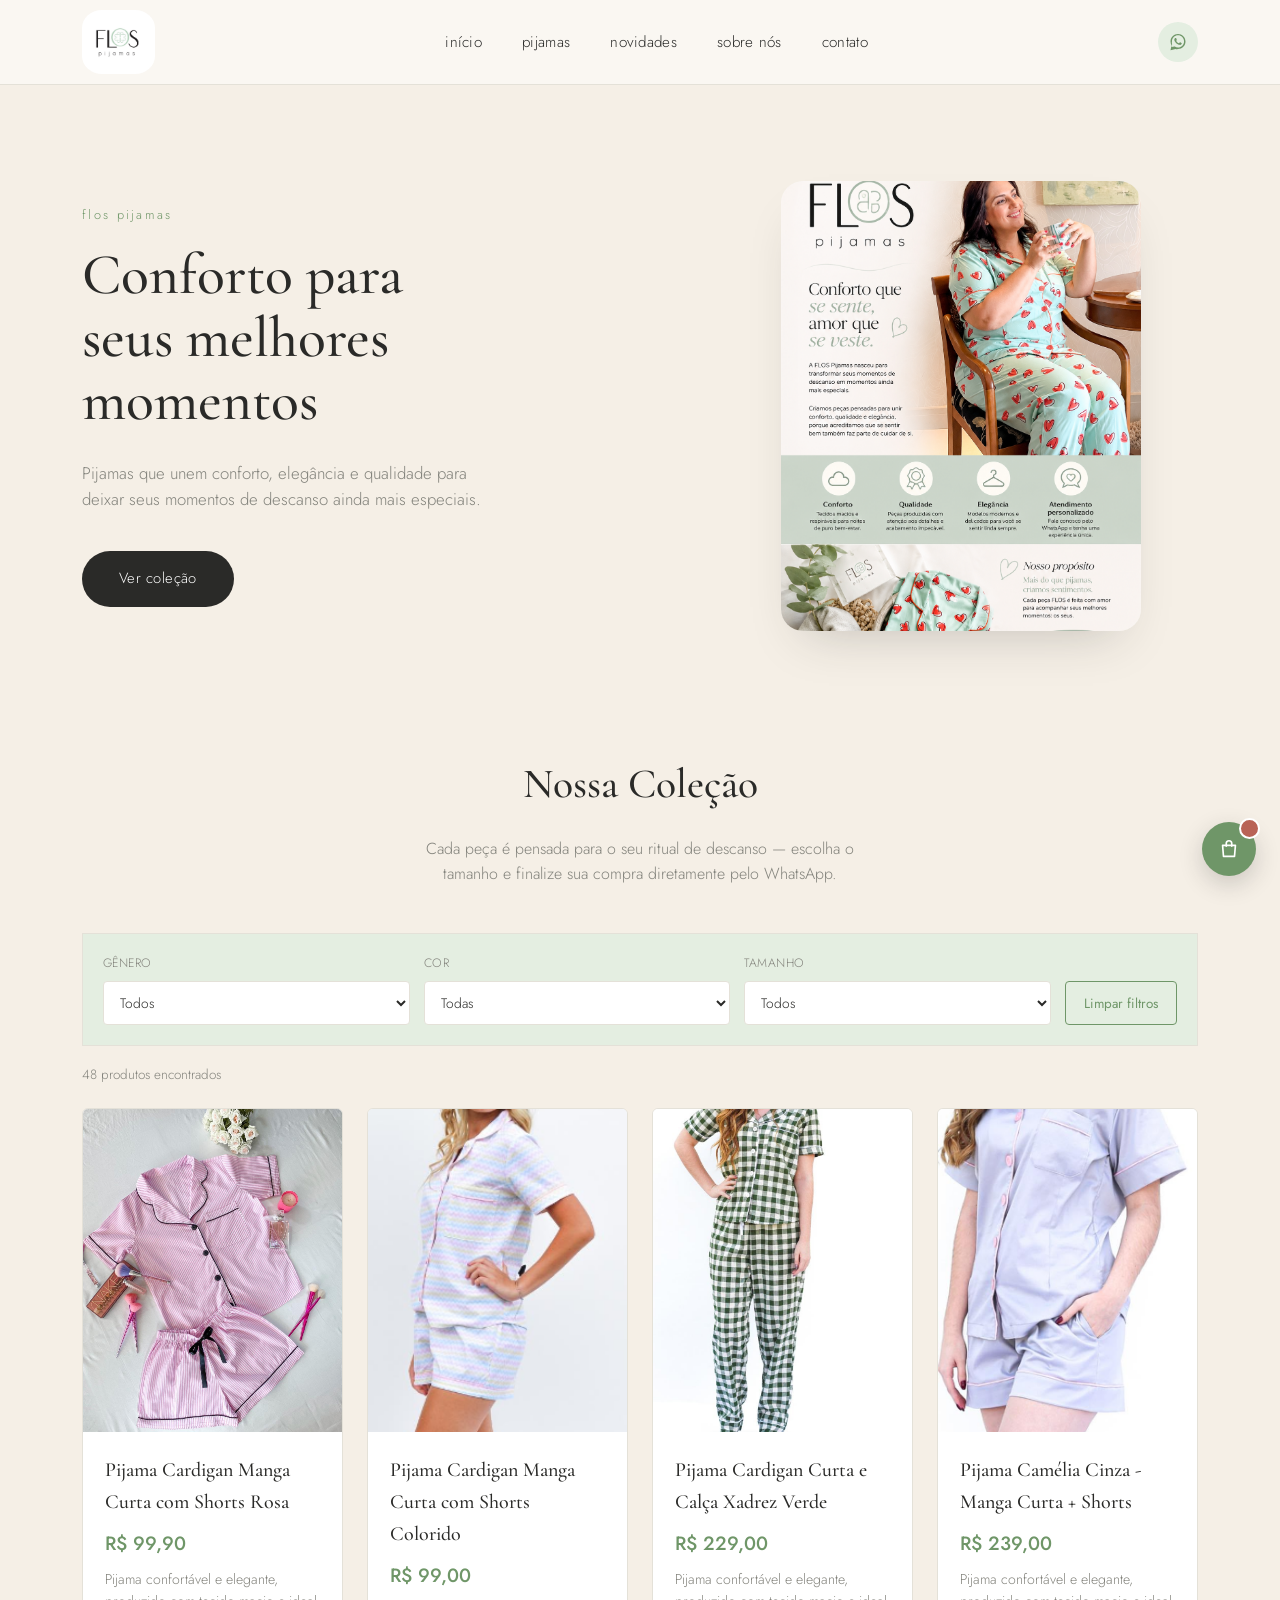
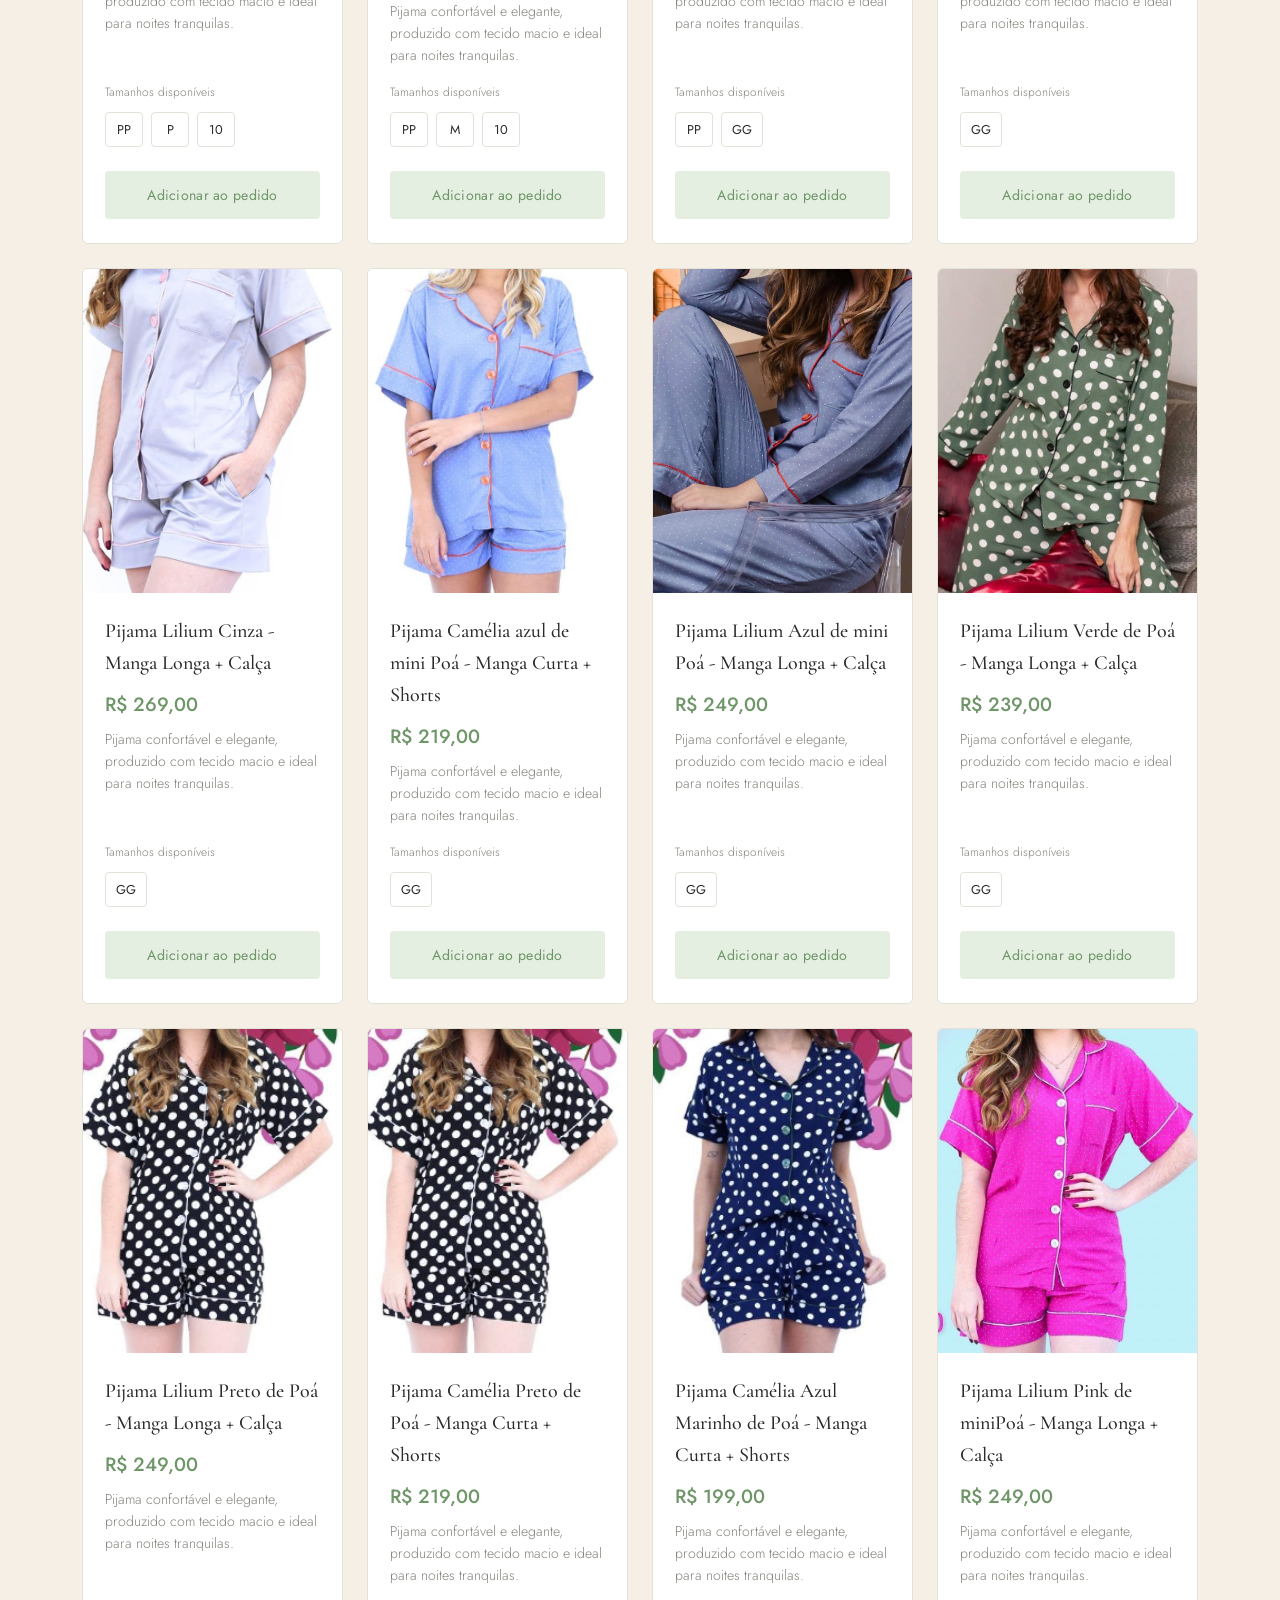
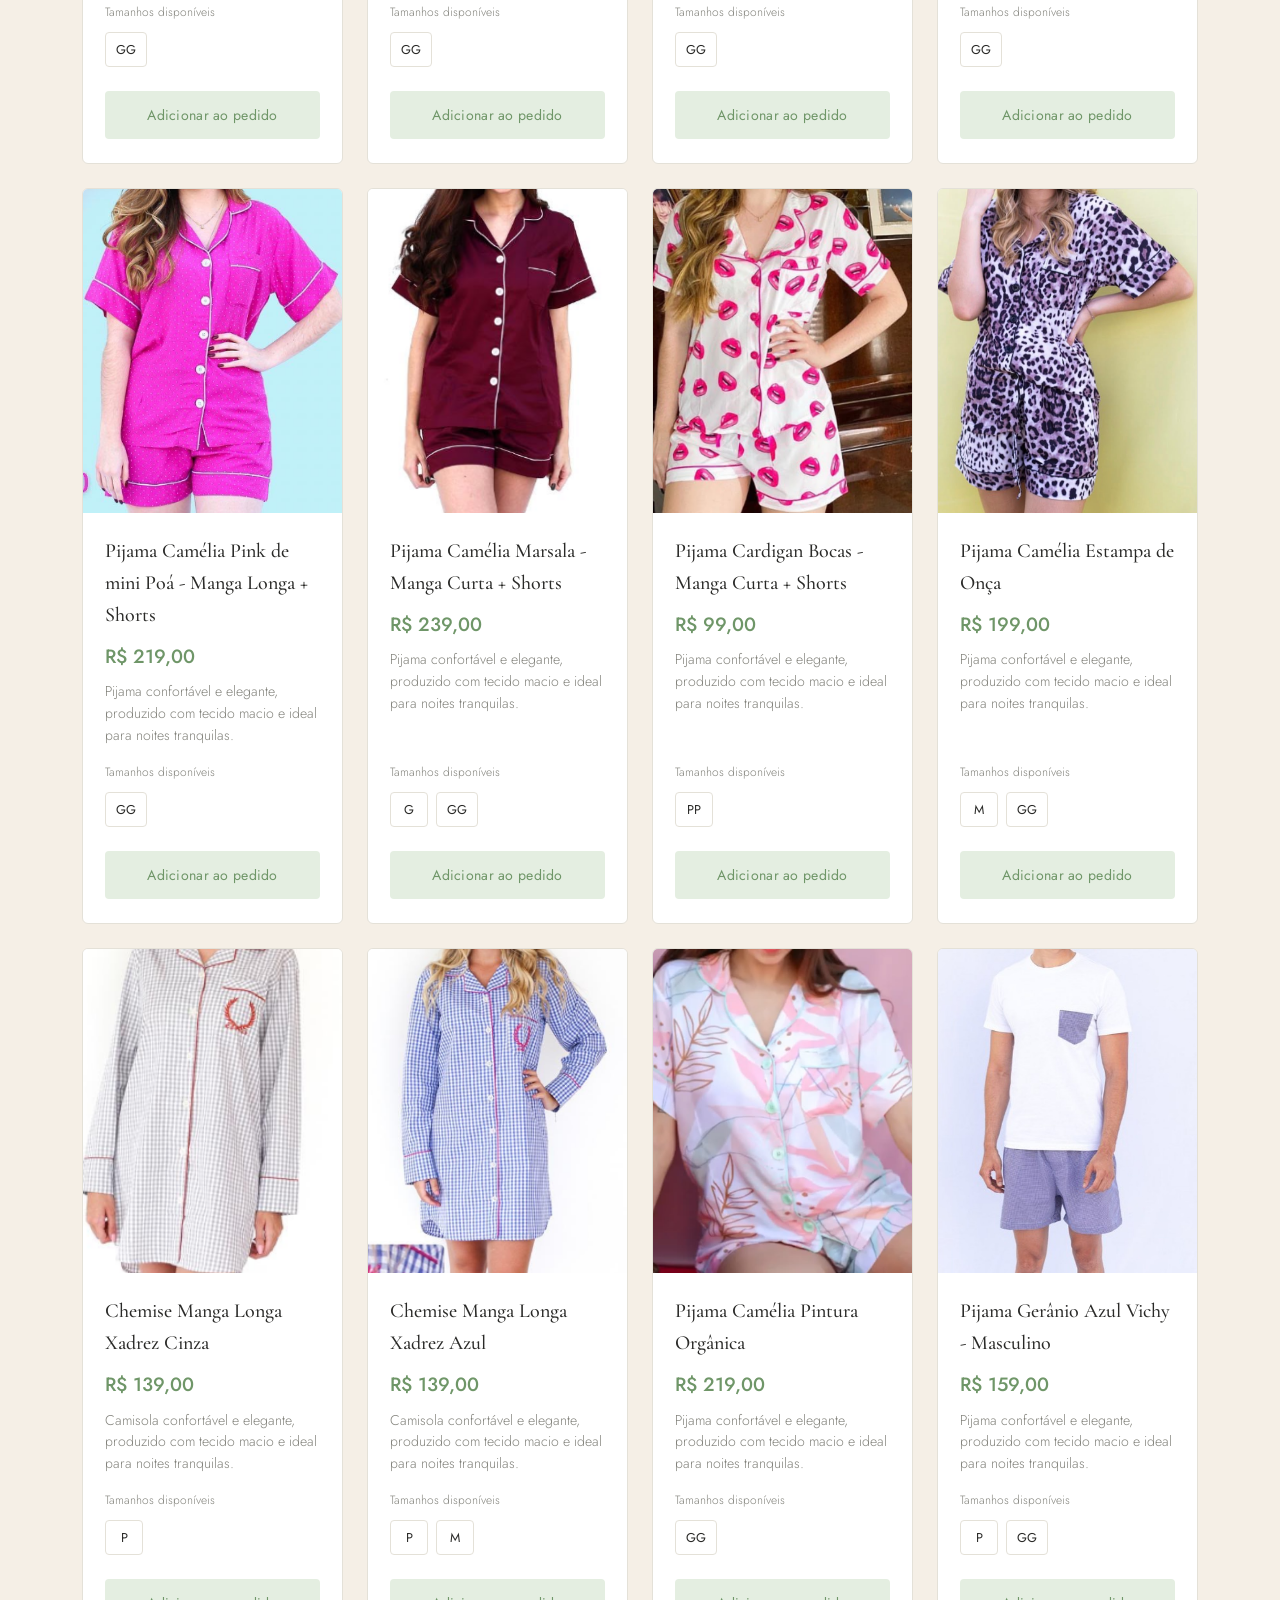
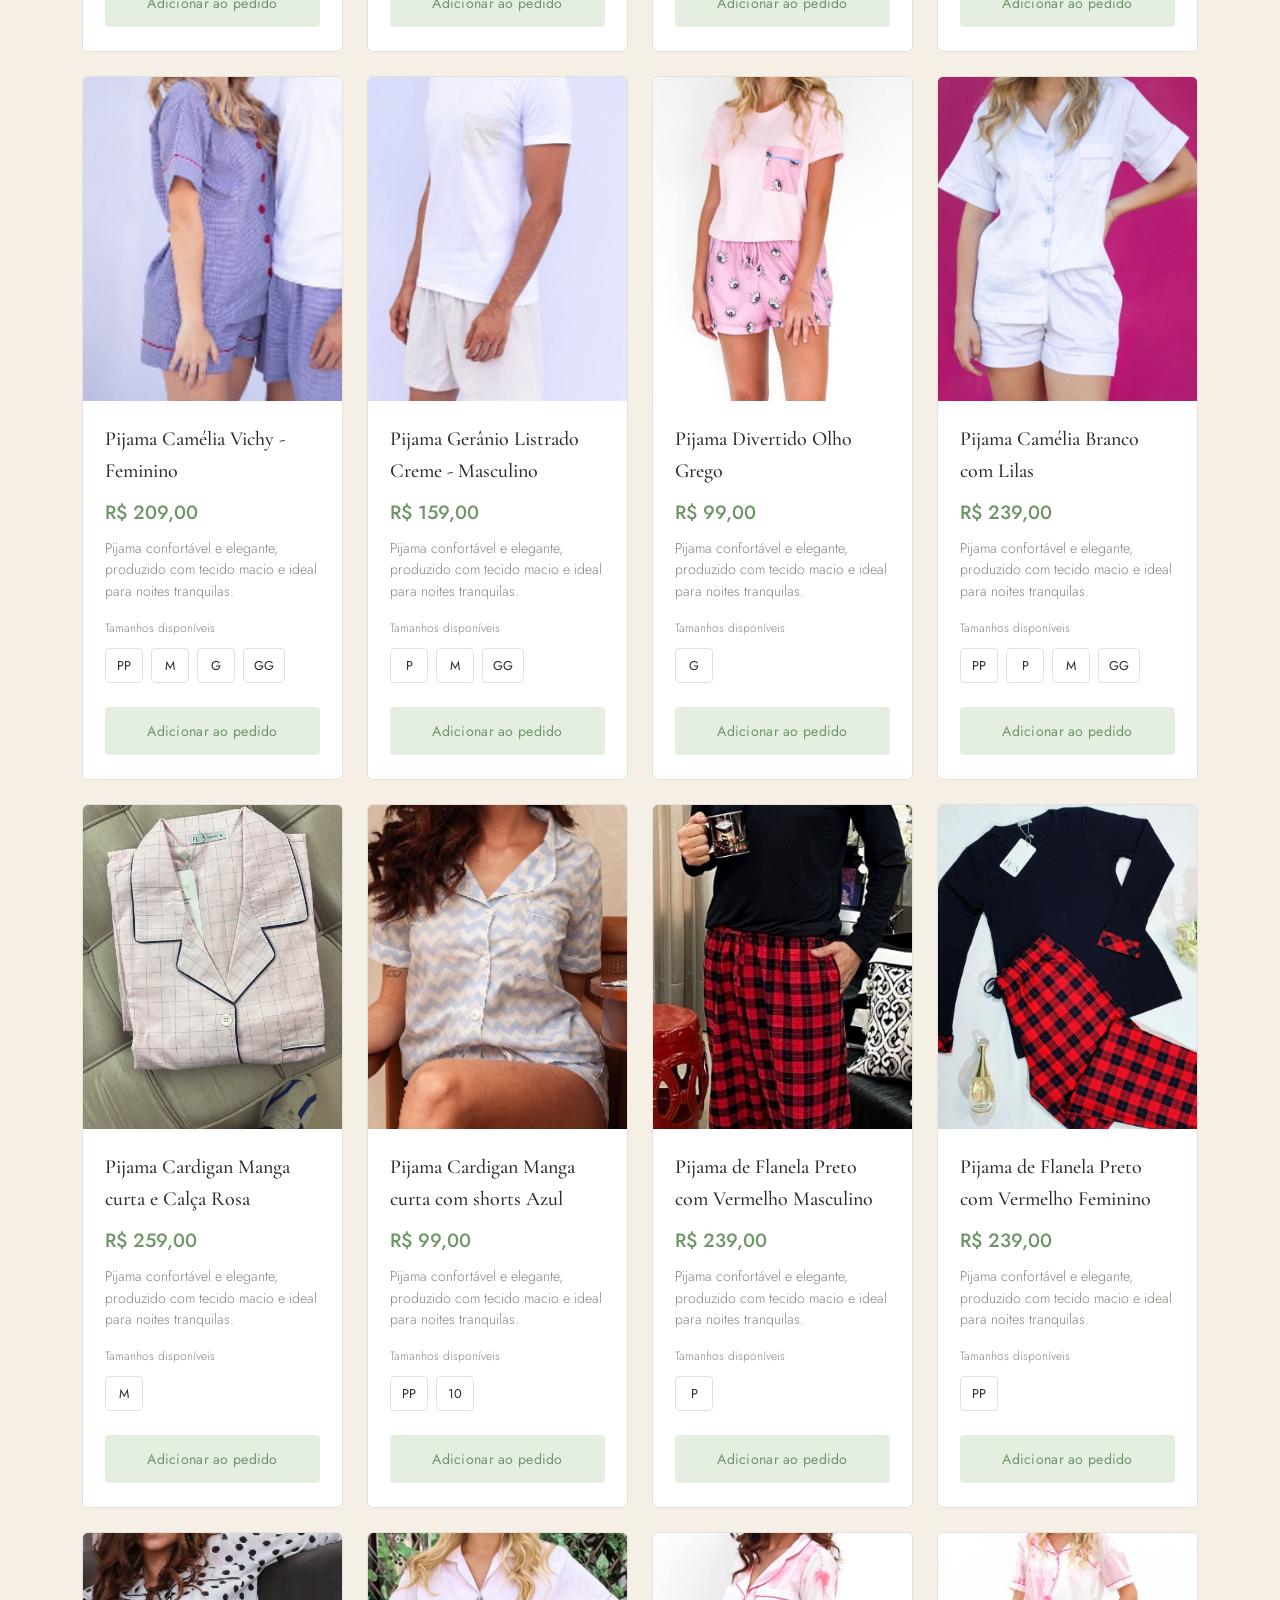
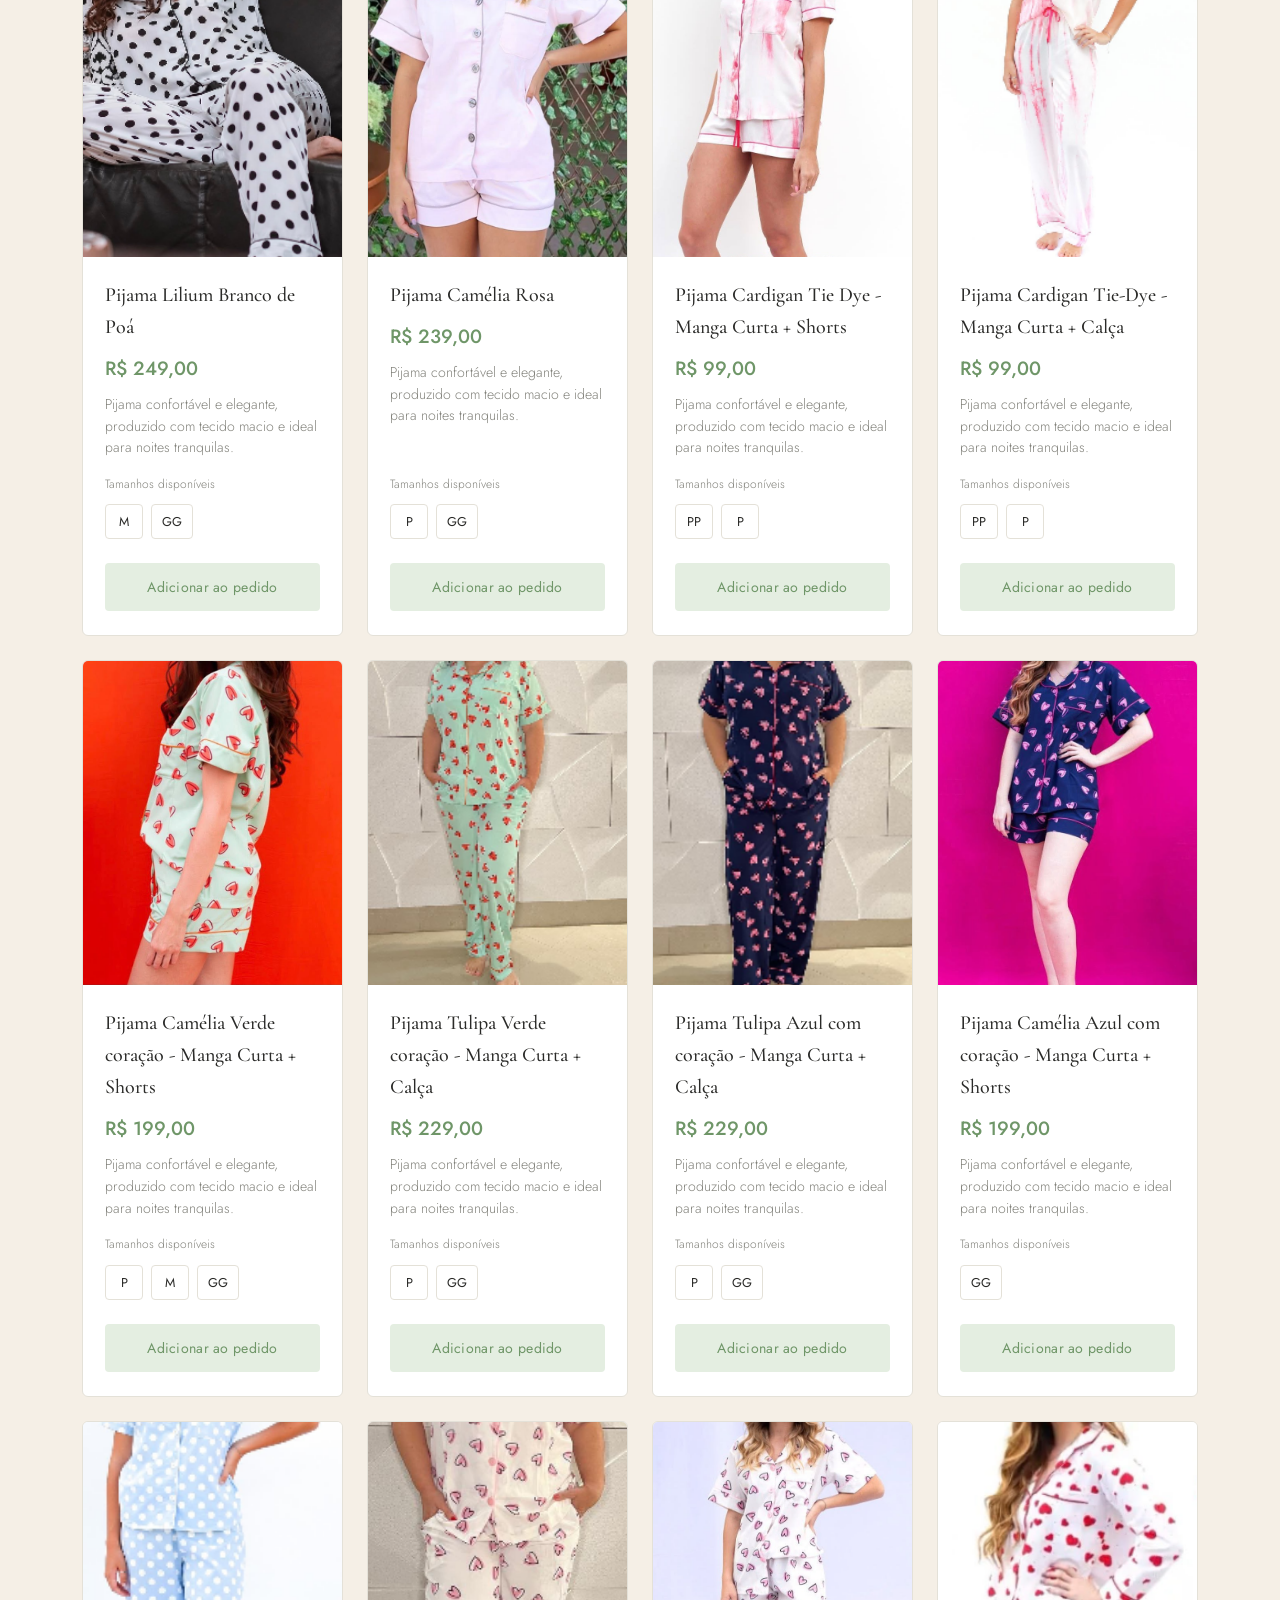
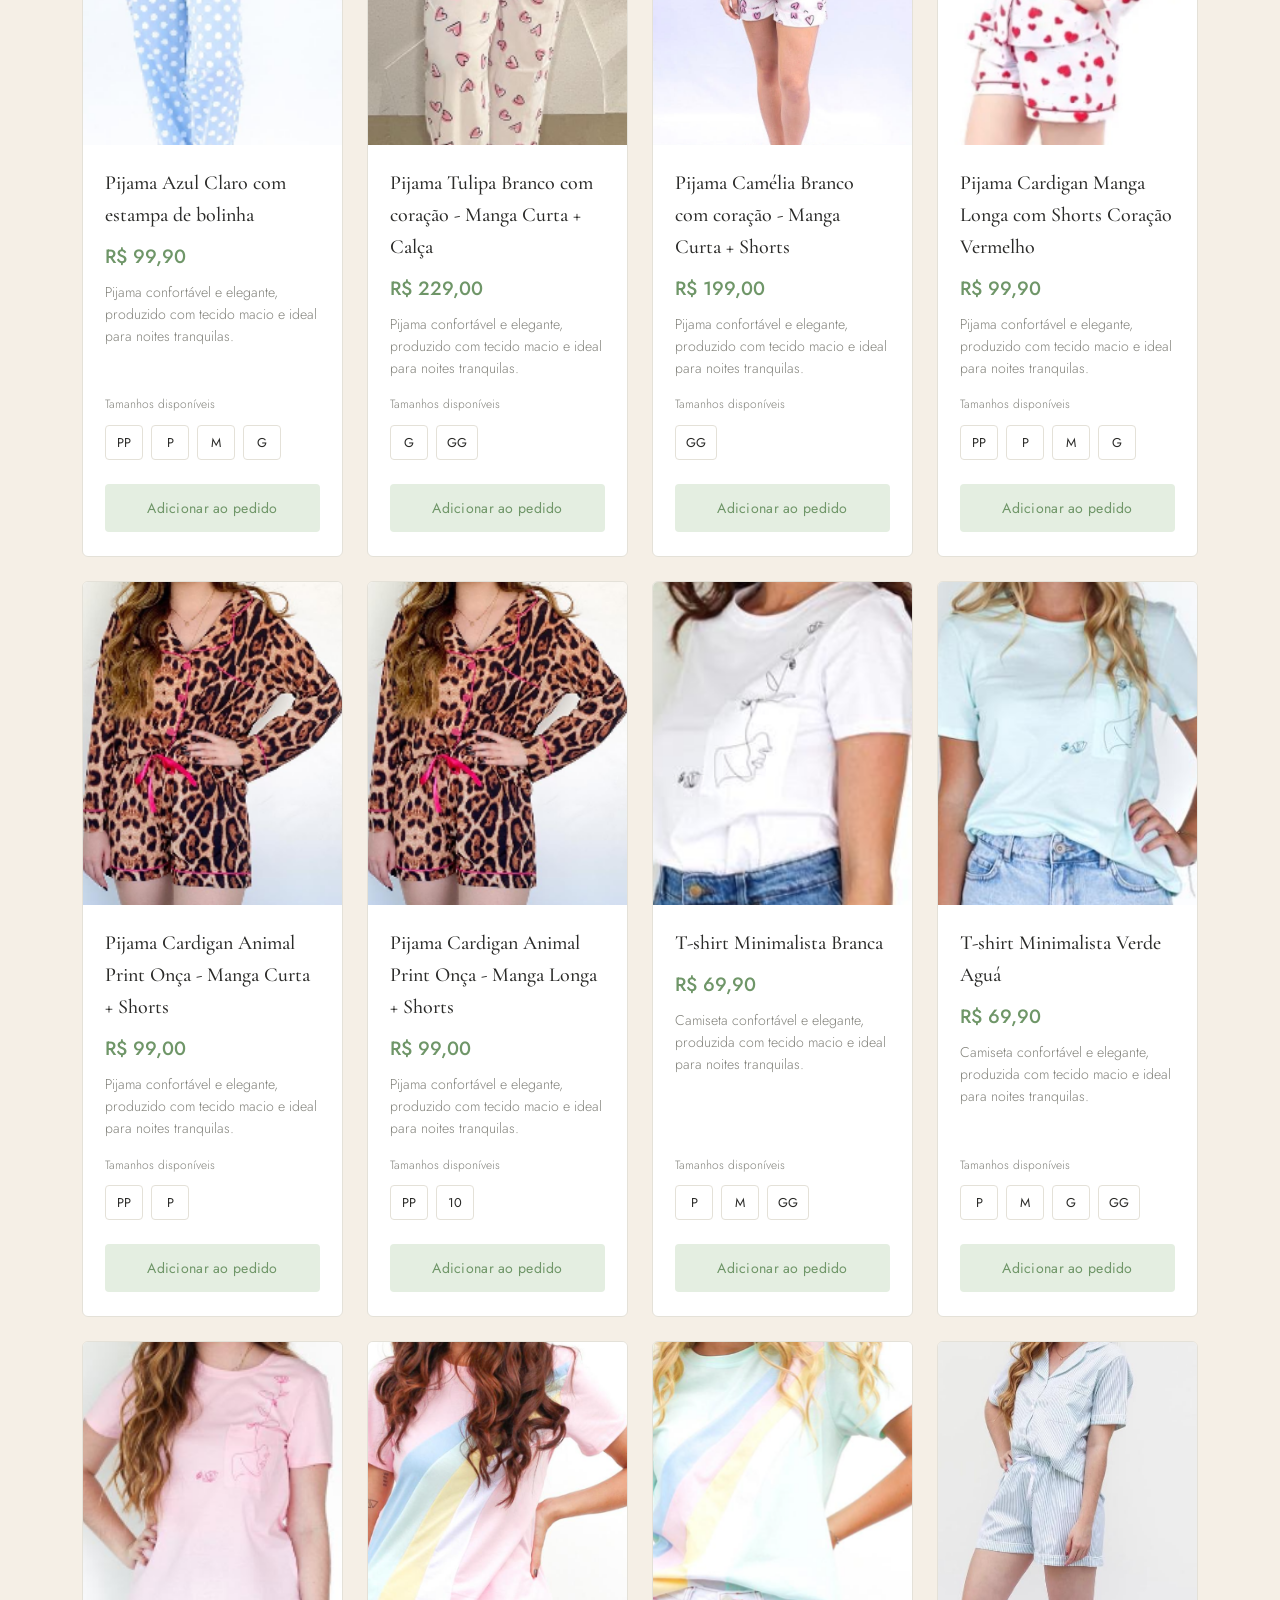
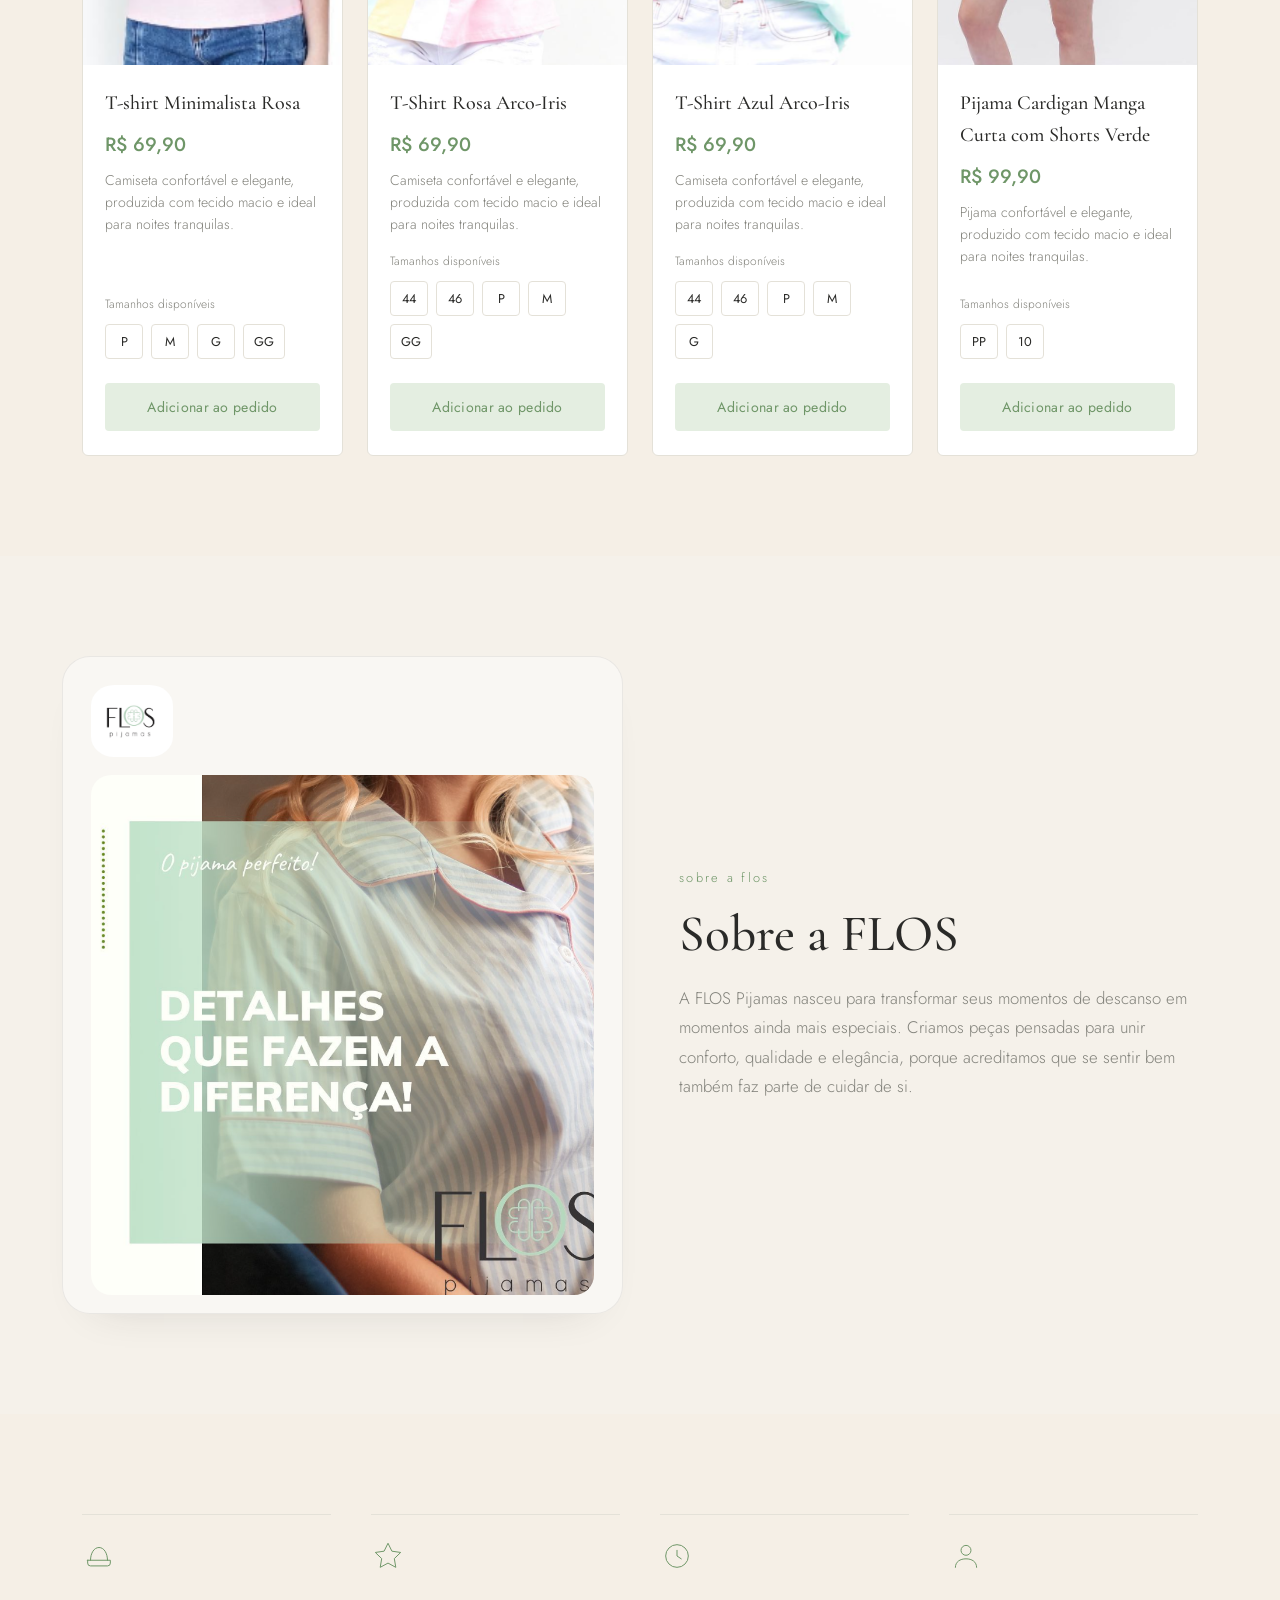
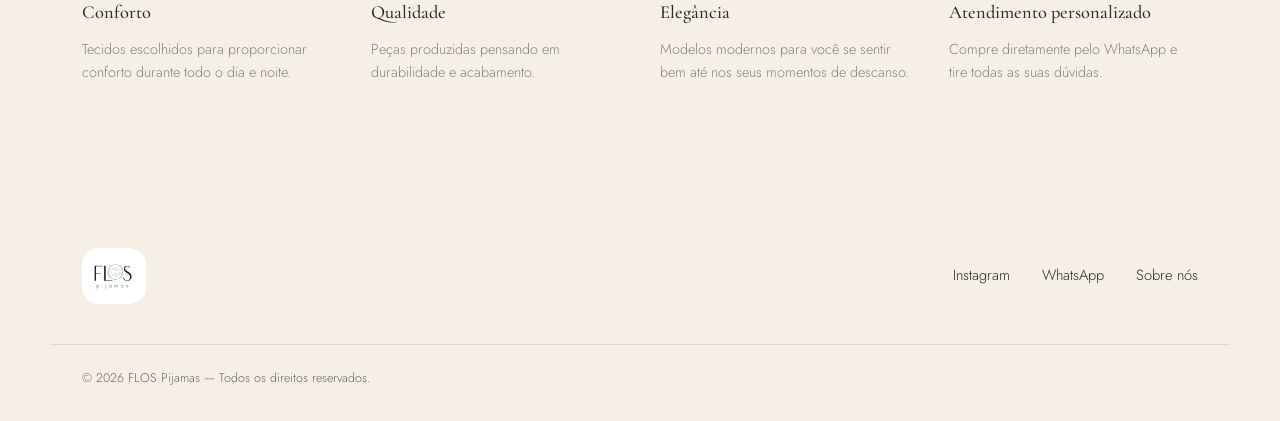
<file: index.html>
<!DOCTYPE html>
<html lang="pt-BR">
<head>
<meta charset="UTF-8">
<meta name="viewport" content="width=device-width, initial-scale=1.0">
<title>FLOS Pijamas — Conforto para seus melhores momentos</title>
<meta name="description" content="Pijamas que unem conforto, elegância e qualidade. Compre direto pelo WhatsApp.">
<link rel="manifest" href="/manifest.webmanifest">
<meta name="theme-color" content="#263a31">

<link rel="preconnect" href="https://fonts.googleapis.com">
<link rel="preconnect" href="https://fonts.gstatic.com" crossorigin>
<link href="https://fonts.googleapis.com/css2?family=Cormorant+Garamond:ital,wght@0,300;0,400;0,500;1,400&family=Jost:wght@300;400;500&display=swap" rel="stylesheet">

<link rel="stylesheet" href="style.css">
</head>
<body>

<!-- ===================== HEADER ===================== -->
<header class="site-header" id="topo">
  <div class="header-inner">
    <a href="#topo" class="brand">
      <img src="img/logo.png" alt="FLOS Pijamas" class="brand-logo">
    </a>

    <nav class="main-nav" id="mainNav">
      <a href="#topo" class="nav-link">início</a>
      <a href="#colecao" class="nav-link">pijamas</a>
      <a href="#novidades" class="nav-link">novidades</a>
      <a href="#sobre" class="nav-link">sobre nós</a>
      <a href="#contato" class="nav-link">contato</a>
    </nav>

    <div class="header-actions">
      <a href="https://wa.me/5543991257579" target="_blank" rel="noopener" class="whatsapp-icon" aria-label="Fale conosco no WhatsApp">
        <svg viewBox="0 0 32 32" width="20" height="20" fill="currentColor" aria-hidden="true">
          <path d="M16.02 3C9.4 3 4.02 8.38 4.02 15c0 2.22.6 4.3 1.65 6.09L4 29l8.1-1.63A11.93 11.93 0 0 0 16.02 27C22.64 27 28 21.62 28 15S22.64 3 16.02 3zm0 21.7c-1.9 0-3.68-.52-5.2-1.44l-.37-.22-4.8.97.97-4.67-.25-.38A9.63 9.63 0 0 1 6.37 15c0-5.32 4.33-9.65 9.65-9.65S25.67 9.68 25.67 15 21.34 24.7 16.02 24.7zm5.3-7.23c-.29-.15-1.72-.85-1.99-.95-.27-.1-.46-.15-.66.15-.2.29-.75.95-.92 1.15-.17.2-.34.22-.63.07-.29-.15-1.22-.45-2.33-1.44-.86-.77-1.44-1.72-1.61-2.01-.17-.29-.02-.45.13-.6.13-.13.29-.34.44-.51.15-.17.2-.29.29-.49.1-.2.05-.37-.02-.51-.07-.15-.66-1.6-.91-2.19-.24-.58-.48-.5-.66-.51h-.56c-.2 0-.51.07-.78.37-.27.29-1.02 1-1.02 2.44s1.05 2.83 1.2 3.03c.15.2 2.06 3.15 5 4.41.7.3 1.24.48 1.67.62.7.22 1.34.19 1.84.11.56-.08 1.72-.7 1.96-1.38.24-.68.24-1.26.17-1.38-.07-.12-.26-.2-.55-.34z"/>
        </svg>
      </a>
      <button class="menu-toggle" id="menuToggle" aria-label="Abrir menu" aria-expanded="false">
        <span></span><span></span><span></span>
      </button>
    </div>
  </div>
</header>

<!-- ===================== HERO ===================== -->
<section class="hero" id="hero">
  <div class="hero-inner">
    <div class="hero-text">
      <p class="hero-kicker">flos pijamas</p>
      <h1 class="hero-title">Conforto para<br>seus melhores<br>momentos</h1>
      <p class="hero-subtitle">Pijamas que unem conforto, elegância e qualidade para deixar seus momentos de descanso ainda mais especiais.</p>
      <a href="#colecao" class="btn btn-primary">Ver coleção</a>
    </div>
    <div class="hero-visual" aria-hidden="true">
      <div class="hero-ring"></div>
      <div class="hero-image-frame">
        <img
          src="img/apresentação.png"
          alt="Modelo usando pijama FLOS"
          class="hero-illustration"
        >
      </div>
    </div>
  </div>
</section>

<!-- ===================== COLEÇÃO / PRODUTOS ===================== -->
<section class="colecao" id="colecao">
  <div class="section-inner">
    <h2 class="section-title">Nossa Coleção</h2>
    <p class="section-lead">Cada peça é pensada para o seu ritual de descanso — escolha o tamanho e finalize sua compra diretamente pelo WhatsApp.</p>

    <div class="filtros-produtos" aria-label="Filtros da coleção">
      <label class="filtro-produto">
        <span>Gênero</span>
        <select id="filtroGenero">
          <option value="">Todos</option>
        </select>
      </label>
      <label class="filtro-produto">
        <span>Cor</span>
        <select id="filtroCor">
          <option value="">Todas</option>
        </select>
      </label>
      <label class="filtro-produto">
        <span>Tamanho</span>
        <select id="filtroTamanho">
          <option value="">Todos</option>
        </select>
      </label>
      <button type="button" class="btn-limpar-filtros" id="limparFiltros">Limpar filtros</button>
    </div>
    <p class="resultado-filtros" id="resultadoFiltros" aria-live="polite"></p>

    <div class="produtos-grid" id="produtosGrid">
      <!-- Cards gerados via JavaScript a partir de js/script.js (array "produtos") -->
    </div>
  </div>
</section>

<aside class="pedido-flutuante" id="pedidoFlutuante" hidden aria-label="Pedido atual">
  <button type="button" class="pedido-toggle" id="pedidoToggle" aria-expanded="false" aria-controls="pedidoPainel" aria-label="Abrir sacola de compras" title="Abrir sacola de compras">
    <svg viewBox="0 0 24 24" width="22" height="22" fill="none" stroke="currentColor" stroke-width="1.8" aria-hidden="true">
      <path d="M5 8h14l-1 12H6L5 8Z" stroke-linejoin="round"/>
      <path d="M9 9V6a3 3 0 0 1 6 0v3" stroke-linecap="round"/>
    </svg>
    <span class="pedido-contador" id="pedidoContador"></span>
  </button>
  <div class="pedido-painel" id="pedidoPainel" hidden>
    <div class="pedido-cabecalho">
      <strong id="pedidoTitulo">Seu pedido</strong>
    </div>
    <div class="pedido-itens" id="pedidoItens"></div>
    <button type="button" class="pedido-whatsapp" id="enviarPedidoWhatsapp">Enviar pedido pelo WhatsApp</button>
  </div>
</aside>

<!-- ===================== SOBRE ===================== -->
<section class="sobre" id="sobre">
  <div class="sobre-inner">
    <div class="sobre-card">
      <div class="sobre-card-brand">
        <img src="img/logo.png" alt="FLOS Pijamas" class="brand-logo sobre-brand-logo">
      </div>
      <div class="sobre-visual">
        <img src="img/footer.png" alt="Modelo da FLOS usando pijama" class="sobre-image">
      </div>
    </div>

    <div class="sobre-text">
      <p class="hero-kicker">sobre a flos</p>
      <h2 class="section-title sobre-title">Sobre a FLOS</h2>
      <p class="sobre-paragraph">A FLOS Pijamas nasceu para transformar seus momentos de descanso em momentos ainda mais especiais. Criamos peças pensadas para unir conforto, qualidade e elegância, porque acreditamos que se sentir bem também faz parte de cuidar de si.</p>
    </div>
  </div>
</section>

<!-- ===================== DIFERENCIAIS ===================== -->
<section class="diferenciais" id="diferenciais">
  <div class="section-inner">
    <div class="diferenciais-grid">

      <div class="diferencial-item">
        <svg class="diferencial-icon" viewBox="0 0 48 48" fill="none" stroke="currentColor" stroke-width="1.4">
          <path d="M12 30c0-10 5-18 12-18s12 8 12 18" stroke-linecap="round"/>
          <path d="M8 30h32v4a4 4 0 0 1-4 4H12a4 4 0 0 1-4-4v-4Z" stroke-linecap="round" stroke-linejoin="round"/>
        </svg>
        <h3 class="diferencial-title">Conforto</h3>
        <p class="diferencial-text">Tecidos escolhidos para proporcionar conforto durante todo o dia e noite.</p>
      </div>

      <div class="diferencial-item">
        <svg class="diferencial-icon" viewBox="0 0 48 48" fill="none" stroke="currentColor" stroke-width="1.4">
          <path d="M24 6l5.5 11.2 12.4 1.8-9 8.7 2.1 12.3L24 34l-11 6 2.1-12.3-9-8.7 12.4-1.8L24 6Z" stroke-linejoin="round"/>
        </svg>
        <h3 class="diferencial-title">Qualidade</h3>
        <p class="diferencial-text">Peças produzidas pensando em durabilidade e acabamento.</p>
      </div>

      <div class="diferencial-item">
        <svg class="diferencial-icon" viewBox="0 0 48 48" fill="none" stroke="currentColor" stroke-width="1.4">
          <circle cx="24" cy="24" r="16"/>
          <path d="M24 16v8l6 4" stroke-linecap="round" stroke-linejoin="round"/>
        </svg>
        <h3 class="diferencial-title">Elegância</h3>
        <p class="diferencial-text">Modelos modernos para você se sentir bem até nos seus momentos de descanso.</p>
      </div>

      <div class="diferencial-item">
        <svg class="diferencial-icon" viewBox="0 0 48 48" fill="none" stroke="currentColor" stroke-width="1.4">
          <path d="M9 40c0-8 6.7-12 15-12s15 4 15 12" stroke-linecap="round"/>
          <circle cx="24" cy="16" r="7"/>
        </svg>
        <h3 class="diferencial-title">Atendimento personalizado</h3>
        <p class="diferencial-text">Compre diretamente pelo WhatsApp e tire todas as suas dúvidas.</p>
      </div>

    </div>
  </div>
</section>

<!-- ===================== RODAPÉ ===================== -->
<footer class="site-footer" id="contato">
  <div class="footer-inner">
    <div class="footer-brand">
      <img src="img/logo.png" alt="FLOS Pijamas" class="footer-logo">
    </div>

    <div class="footer-links">
      <a href="https://www.instagram.com/flospijamas/" target="_blank" rel="noopener">Instagram</a>
      <a href="https://wa.me/5543991257579" target="_blank" rel="noopener">WhatsApp</a>
      <a href="#sobre">Sobre nós</a>
    </div>
  </div>
  <p class="footer-copy">© 2026 FLOS Pijamas — Todos os direitos reservados.</p>
</footer>

<!-- Toast de aviso (seleção de tamanho) -->
<div class="toast" id="toast" role="status" aria-live="polite"></div>

<!-- Visualização ampliada da foto -->
<div class="lightbox" id="lightbox" role="dialog" aria-modal="true" aria-label="Imagem ampliada" hidden>
  <button type="button" class="lightbox-fechar" id="lightboxFechar" aria-label="Fechar imagem ampliada">&times;</button>
  <img class="lightbox-imagem" id="lightboxImagem" alt="">
</div>

<script src="admin/supabase-config.js"></script>
<script src="script.js?v=18"></script>
<script>
  if ('serviceWorker' in navigator) {
    navigator.serviceWorker.register('/service-worker.js');
  }
</script>
</body>
</html>
</file>
<file: style.css>
/* =====================================================
   FLOS PIJAMAS — style.css
   Tokens de design
   ===================================================== */
:root{
  --cream:      #c4bdaf;
  --white:      #FFFFFF;
  --sage:       #B9CFB4;
  --sage-soft:  #E4EEE1;
  --sage-deep:  #6F9668;
  --ink:        #2A2A28;
  --stone:      #83837C;
  --line:       #E4E1D8;

  --font-display: 'Cormorant Garamond', serif;
  --font-body:    'Jost', sans-serif;

  --radius: 6px;
  --container: 1180px;
  --gap: 24px;
}

*, *::before, *::after{ box-sizing: border-box; }

html{ scroll-behavior: smooth; }

body{
  margin: 0;
  background: #F5EFE6;
  color: var(--ink);
  font-family: var(--font-body);
  font-weight: 300;
  line-height: 1.6;
  -webkit-font-smoothing: antialiased;
}

img{ max-width: 100%; display: block; }

a{ color: inherit; text-decoration: none; }

h1, h2, h3{
  font-family: var(--font-display);
  font-weight: 500;
  margin: 0;
  color: var(--ink);
}

p{ margin: 0; }

.section-inner, .header-inner, .hero-inner, .sobre-inner, .footer-inner{
  max-width: var(--container);
  margin: 0 auto;
  padding: 0 32px;
}

@media (prefers-reduced-motion: reduce){
  *{ animation-duration: 0.01ms !important; transition-duration: 0.01ms !important; }
}

/* Foco visível para acessibilidade */
a:focus-visible, button:focus-visible{
  outline: 2px solid var(--sage-deep);
  outline-offset: 3px;
}

/* =====================================================
   HEADER
   ===================================================== */
.site-header{
  position: sticky;
  top: 0;
  z-index: 100;
  background: rgba(250, 248, 244, 0.92);
  backdrop-filter: blur(8px);
  border-bottom: 1px solid var(--line);
}

.header-inner{
  display: flex;
  align-items: center;
  justify-content: space-between;
  height: 84px;
}

.brand-logo{
  height: 64px;
  width: auto;
  border-radius: 28%;
}

.main-nav{
  display: flex;
  gap: 40px;
}

.nav-link{
  font-size: 0.95rem;
  letter-spacing: 0.02em;
  color: var(--ink);
  position: relative;
  padding: 4px 0;
}

.nav-link::after{
  content: "";
  position: absolute;
  left: 0; right: 0; bottom: -2px;
  height: 1px;
  background: var(--sage-deep);
  transform: scaleX(0);
  transform-origin: left;
  transition: transform 0.25s ease;
}

.nav-link:hover::after{ transform: scaleX(1); }

.header-actions{
  display: flex;
  align-items: center;
  gap: 20px;
}

.whatsapp-icon{
  display: flex;
  align-items: center;
  justify-content: center;
  width: 40px;
  height: 40px;
  border-radius: 50%;
  background: var(--sage-soft);
  color: var(--sage-deep);
  transition: background 0.2s ease;
}

.whatsapp-icon:hover{ background: var(--sage); }

.menu-toggle{
  display: none;
  flex-direction: column;
  justify-content: center;
  gap: 5px;
  width: 32px;
  height: 32px;
  background: none;
  border: none;
  cursor: pointer;
  padding: 0;
}

.menu-toggle span{
  display: block;
  height: 1.5px;
  width: 100%;
  background: var(--ink);
  transition: transform 0.25s ease, opacity 0.25s ease;
}

.menu-toggle.open span:nth-child(1){ transform: translateY(6.5px) rotate(45deg); }
.menu-toggle.open span:nth-child(2){ opacity: 0; }
.menu-toggle.open span:nth-child(3){ transform: translateY(-6.5px) rotate(-45deg); }

/* =====================================================
   HERO
   ===================================================== */
.hero{
  padding: 96px 0 56px;
  overflow: hidden;
}

.hero-inner{
  display: grid;
  grid-template-columns: 1.1fr 0.9fr;
  align-items: center;
  gap: 64px;
}

.hero-kicker{
  font-family: var(--font-body);
  font-size: 0.8rem;
  letter-spacing: 0.18em;
  color: var(--sage-deep);
  margin-bottom: 18px;
}

.hero-title{
  font-size: clamp(2.6rem, 5vw, 3.6rem);
  line-height: 1.1;
  font-weight: 500;
  color: var(--ink);
  opacity: 0;
  transform: translateY(14px);
  animation: heroReveal 0.8s ease 0.1s forwards;
}

.hero-subtitle{
  margin-top: 26px;
  max-width: 42ch;
  color: var(--stone);
  font-size: 1.05rem;
  opacity: 0;
  transform: translateY(14px);
  animation: heroReveal 0.8s ease 0.3s forwards;
}

.hero .btn{
  margin-top: 38px;
  opacity: 0;
  transform: translateY(14px);
  animation: heroReveal 0.8s ease 0.5s forwards;
}

@keyframes heroReveal{
  to{ opacity: 1; transform: translateY(0); }
}

.hero-visual{
  position: relative;
  display: flex;
  align-items: center;
  justify-content: center;
}

.hero-ring{
  position: absolute;
  width: 340px;
  height: 340px;
  border-radius: 50%;
  border: 1px solid var(--sage);
  animation: floatRing 8s ease-in-out infinite;
}

@keyframes floatRing{
  0%, 100%{ transform: translateY(0) scale(1); }
  50%{ transform: translateY(-12px) scale(1.02); }
}

.hero-image-frame{
  position: relative;
  width: 360px;
  max-width: 100%;
  aspect-ratio: 4 / 5;
  border-radius: 22px;
  overflow: hidden;
  box-shadow: 0 24px 48px -24px rgba(42, 42, 40, 0.25);
  background: #F1EFE8;
}

.hero-illustration{
  width: 100%;
  height: 100%;
  object-fit: cover;
  display: block;
}

/* Botões */
.btn{
  display: inline-block;
  padding: 15px 36px;
  font-family: var(--font-body);
  font-size: 0.92rem;
  letter-spacing: 0.03em;
  border-radius: 999px;
  border: 1px solid transparent;
  cursor: pointer;
  transition: background 0.2s ease, color 0.2s ease, border-color 0.2s ease, transform 0.15s ease;
}

.btn-primary{
  background: var(--ink);
  color: var(--white);
}

.btn-primary:hover{
  background: var(--sage-deep);
  transform: translateY(-1px);
}

/* =====================================================
   SEÇÃO DE PRODUTOS
   ===================================================== */
.colecao{ padding: 64px 0 100px; }

.section-title{
  font-size: clamp(2rem, 3.4vw, 2.6rem);
  text-align: center;
}

.section-lead{
  max-width: 52ch;
  margin: 18px auto 0;
  text-align: center;
  color: var(--stone);
}

.filtros-produtos{
  display: grid;
  grid-template-columns: repeat(3, minmax(0, 1fr)) auto;
  gap: 14px;
  align-items: end;
  margin-top: 46px;
  padding: 20px;
  background: var(--sage-soft);
  border: 1px solid var(--line);
}

.filtro-produto{
  display: flex;
  flex-direction: column;
  gap: 8px;
  color: var(--stone);
  font-size: 0.76rem;
  letter-spacing: 0.04em;
  text-transform: uppercase;
}

.filtro-produto select{
  min-height: 44px;
  padding: 0 34px 0 12px;
  color: var(--ink);
  background: var(--white);
  border: 1px solid var(--line);
  border-radius: 4px;
  font: inherit;
  font-size: 0.86rem;
  letter-spacing: 0;
  text-transform: none;
  cursor: pointer;
}

.btn-limpar-filtros{
  min-height: 44px;
  padding: 0 18px;
  color: var(--sage-deep);
  background: transparent;
  border: 1px solid var(--sage-deep);
  border-radius: 4px;
  font-family: var(--font-body);
  font-size: 0.84rem;
  cursor: pointer;
}

.btn-limpar-filtros:hover{
  color: var(--white);
  background: var(--sage-deep);
}

.resultado-filtros{
  min-height: 20px;
  margin-top: 18px;
  color: var(--stone);
  font-size: 0.84rem;
}

.pedido-flutuante{
  position: fixed;
  right: 24px;
  bottom: 24px;
  z-index: 900;
  display: grid;
  justify-items: end;
  gap: 10px;
}

.pedido-toggle{
  position: relative;
  display: grid;
  place-items: center;
  width: 54px;
  height: 54px;
  color: var(--white);
  background: var(--sage-deep);
  border: 0;
  border-radius: 50%;
  box-shadow: 0 8px 24px rgba(42, 42, 40, 0.2);
  cursor: pointer;
}

.pedido-toggle:hover{
  background: var(--ink);
}

.pedido-contador{
  position: absolute;
  top: -4px;
  right: -4px;
  display: grid;
  place-items: center;
  min-width: 21px;
  height: 21px;
  padding: 0 5px;
  color: var(--white);
  background: #b96356;
  border: 2px solid var(--white);
  border-radius: 12px;
  font-size: 0.68rem;
  font-weight: 500;
}

.pedido-painel{
  width: min(360px, calc(100vw - 32px));
  padding: 18px;
  background: var(--white);
  border: 1px solid var(--line);
  border-radius: 12px;
  box-shadow: 0 18px 42px rgba(42, 42, 40, 0.2);
}

.pedido-cabecalho{
  display: flex;
  align-items: center;
  justify-content: space-between;
  margin-bottom: 12px;
  color: var(--ink);
}

.pedido-itens{
  display: grid;
  gap: 8px;
  max-height: 180px;
  overflow-y: auto;
  margin-bottom: 14px;
}

.pedido-item{
  display: flex;
  align-items: center;
  justify-content: space-between;
  gap: 10px;
  padding-bottom: 8px;
  border-bottom: 1px solid var(--line);
  color: var(--stone);
  font-size: 0.8rem;
}

.pedido-item span{
  min-width: 0;
}

.pedido-remover{
  flex: 0 0 auto;
  padding: 3px 0;
  color: var(--sage-deep);
  background: transparent;
  border: 0;
  font-family: var(--font-body);
  font-size: 0.75rem;
  cursor: pointer;
  text-decoration: underline;
}

.pedido-whatsapp{
  width: 100%;
  padding: 12px 18px;
  color: var(--white);
  background: var(--sage-deep);
  border: 1px solid var(--sage-deep);
  border-radius: 4px;
  font-family: var(--font-body);
  font-size: 0.88rem;
  cursor: pointer;
}

.pedido-whatsapp:hover{
  color: var(--ink);
  background: var(--sage-soft);
}

.produtos-grid{
  margin-top: 22px;
  display: grid;
  grid-template-columns: repeat(4, 1fr);
  gap: var(--gap);
}

.produto-card{
  background: var(--white);
  border: 1px solid var(--line);
  border-radius: var(--radius);
  overflow: hidden;
  display: flex;
  flex-direction: column;
  transition: border-color 0.25s ease;
}

.produto-card:hover{
  border-color: var(--sage-deep);
}

.produto-imagem{
  aspect-ratio: 4 / 5;
  width: 100%;
  overflow: hidden;
  background: var(--sage-soft);
  cursor: zoom-in;
}

.produto-imagem img,
.produto-imagem svg{
  width: 100%;
  height: 100%;
  object-fit: cover;
  display: block;
  transition: transform 0.5s ease;
}

.produto-card:hover .produto-imagem img,
.produto-card:hover .produto-imagem svg{
  transform: scale(1.05);
}

.lightbox[hidden]{ display: none; }

.lightbox{
  position: fixed;
  inset: 0;
  z-index: 1000;
  display: flex;
  align-items: center;
  justify-content: center;
  padding: 32px;
  background: rgba(42, 42, 40, 0.82);
  cursor: zoom-out;
}

.lightbox-imagem{
  width: min(92vw, 760px);
  max-height: 88vh;
  object-fit: contain;
  border: 8px solid var(--white);
  background: var(--white);
  cursor: default;
}

.lightbox-fechar{
  position: absolute;
  top: 22px;
  right: 28px;
  width: 42px;
  height: 42px;
  color: var(--white);
  background: transparent;
  border: 1px solid rgba(255, 255, 255, 0.7);
  border-radius: 50%;
  font-family: var(--font-body);
  font-size: 1.8rem;
  font-weight: 300;
  line-height: 1;
  cursor: pointer;
}

.lightbox-fechar:hover{ background: rgba(255, 255, 255, 0.16); }

body.lightbox-aberto{ overflow: hidden; }

.produto-info{
  padding: 22px 22px 24px;
  display: flex;
  flex-direction: column;
  gap: 10px;
  flex: 1;
}

.produto-nome{
  font-size: 1.25rem;
  font-weight: 500;
}

.produto-preco{
  color: var(--sage-deep);
  font-size: 1.2rem;
  font-weight: 500;
}

.produto-descricao{
  font-size: 0.88rem;
  color: var(--stone);
  line-height: 1.55;
  flex: 1;
}

.tamanhos-label{
  font-size: 0.75rem;
  color: var(--stone);
  margin-top: 6px;
}

.tamanhos-lista{
  display: flex;
  gap: 8px;
  flex-wrap: wrap;
}

.tamanho-item{
  min-width: 38px;
  padding: 7px 10px;
  font-family: var(--font-body);
  font-size: 0.8rem;
  background: var(--white);
  border: 1px solid var(--line);
  border-radius: 4px;
  color: var(--ink);
  cursor: pointer;
  transition: background 0.2s ease, color 0.2s ease, border-color 0.2s ease;
}

.tamanho-item:hover,
.tamanho-item.selecionado{
  background: var(--sage-deep);
  border-color: var(--sage-deep);
  color: var(--white);
}

.btn-comprar{
  margin-top: 14px;
  width: 100%;
  padding: 13px 0;
  background: var(--sage-soft);
  color: var(--sage-deep);
  border: 1px solid transparent;
  border-radius: 4px;
  font-family: var(--font-body);
  font-size: 0.88rem;
  letter-spacing: 0.02em;
  cursor: pointer;
  transition: background 0.2s ease, color 0.2s ease;
}

.btn-comprar:hover{
  background: var(--ink);
  color: var(--white);
}

/* =====================================================
   SOBRE
   ===================================================== */
.sobre{
  padding: 100px 0;
  background: #f5f1ea;
}

.sobre-inner{
  display: grid;
  grid-template-columns: 1.02fr 0.98fr;
  gap: 56px;
  align-items: center;
  max-width: 1220px;
  margin: 0 auto;
  padding: 0 32px;
}

.sobre-card{
  background: rgba(255, 255, 255, 0.45);
  border: 1px solid rgba(42, 42, 40, 0.08);
  border-radius: 28px;
  padding: 28px 28px 18px;
  box-shadow: 0 22px 44px -34px rgba(42, 42, 40, 0.2);
}

.sobre-card-brand{
  display: flex;
  align-items: center;
  justify-content: flex-start;
  margin-bottom: 18px;
}

.sobre-brand-logo{
  height: 72px;
  width: auto;
}

.sobre-visual{
  border-radius: 20px;
  overflow: hidden;
  background: #F1EFE8;
}

.sobre-image{
  width: 100%;
  height: 100%;
  min-height: 520px;
  object-fit: cover;
  display: block;
}

.sobre-text{
  max-width: 560px;
  justify-self: start;
}

.sobre-title{
  text-align: left;
  font-size: clamp(2.2rem, 4vw, 4rem);
  line-height: 1.08;
}

.sobre-paragraph{
  margin-top: 22px;
  max-width: 52ch;
  color: var(--stone);
  font-size: 1.05rem;
  line-height: 1.75;
}

/* =====================================================
   DIFERENCIAIS
   ===================================================== */
.diferenciais{ padding: 100px 0; }

.diferenciais-grid{
  display: grid;
  grid-template-columns: repeat(4, 1fr);
  gap: 40px;
}

.diferencial-item{
  text-align: left;
  padding-top: 4px;
  border-top: 1px solid var(--line);
  padding-top: 24px;
}

.diferencial-icon{
  width: 34px;
  height: 34px;
  color: var(--sage-deep);
  margin-bottom: 18px;
}

.diferencial-title{
  font-size: 1.15rem;
  margin-bottom: 10px;
}

.diferencial-text{
  font-size: 0.9rem;
  color: var(--stone);
  line-height: 1.6;
}

/* =====================================================
   FOOTER
   ===================================================== */
.site-footer{
  background: #F5EFE6;
  color: var(--ink);
  padding: 64px 0 32px;
}

.footer-inner{
  display: flex;
  align-items: center;
  justify-content: space-between;
  flex-wrap: wrap;
  gap: 24px;
  padding-bottom: 40px;
  border-bottom: 1px solid rgba(42, 42, 40, 0.12);
}

.footer-logo{
  height: 56px;
  width: auto;
  filter: none;
  border-radius: 28%;
}

.footer-links{
  display: flex;
  gap: 32px;
  font-size: 0.92rem;
}

.footer-links a:hover{ color: var(--sage-deep); }

.footer-copy{
  max-width: var(--container);
  margin: 24px auto 0;
  padding: 0 32px;
  font-size: 0.78rem;
  color: rgba(42, 42, 40, 0.7);
}

/* =====================================================
   TOAST
   ===================================================== */
.toast{
  position: fixed;
  left: 50%;
  bottom: 32px;
  transform: translateX(-50%) translateY(16px);
  background: var(--ink);
  color: var(--white);
  padding: 14px 26px;
  border-radius: 999px;
  font-size: 0.9rem;
  font-family: var(--font-body);
  opacity: 0;
  pointer-events: none;
  transition: opacity 0.3s ease, transform 0.3s ease;
  z-index: 999;
  white-space: nowrap;
}

.toast.visivel{
  opacity: 1;
  transform: translateX(-50%) translateY(0);
}

/* =====================================================
   ANIMAÇÃO DE ENTRADA AO ROLAR (elementos com .reveal)
   ===================================================== */
.reveal{
  opacity: 0;
  transform: translateY(20px);
  transition: opacity 0.6s ease, transform 0.6s ease;
}

.reveal.ativo{
  opacity: 1;
  transform: translateY(0);
}

/* =====================================================
   RESPONSIVO — TABLET
   ===================================================== */
@media (max-width: 1024px){
  .filtros-produtos{ grid-template-columns: repeat(2, minmax(0, 1fr)); }
  .produtos-grid{ grid-template-columns: repeat(2, 1fr); }
  .diferenciais-grid{ grid-template-columns: repeat(2, 1fr); row-gap: 48px; }
  .hero-inner{ gap: 40px; }
  .sobre-inner{ grid-template-columns: 1fr; }
  .sobre-visual{ max-width: 360px; margin: 0 auto; }
}

/* =====================================================
   RESPONSIVO — CELULAR
   ===================================================== */
@media (max-width: 768px){
  .filtros-produtos{ grid-template-columns: 1fr; }
  .lightbox{ padding: 58px 20px 24px; }
  .lightbox-imagem{
    width: min(72vw, 300px);
    max-height: 62vh;
    border-width: 5px;
  }
  .lightbox-fechar{ top: 14px; right: 18px; }
  .header-inner{ height: 72px; }
  .brand-logo{ height: 40px; }

  .main-nav{
    position: fixed;
    top: 72px;
    left: 0;
    right: 0;
    background: var(--cream);
    border-bottom: 1px solid var(--line);
    flex-direction: column;
    gap: 0;
    max-height: 0;
    overflow: hidden;
    transition: max-height 0.3s ease;
  }

  .main-nav.open{ max-height: 320px; }

  .main-nav .nav-link{
    padding: 18px 32px;
    border-bottom: 1px solid var(--line);
    width: 100%;
  }

  .main-nav .nav-link::after{ display: none; }

  .menu-toggle{ display: flex; }

  .hero{ padding: 56px 0 72px; }

  .hero-inner{
    grid-template-columns: 1fr;
    text-align: left;
  }

  .hero-visual{ order: -1; margin-bottom: 8px; }
  .hero-ring{ width: 240px; height: 240px; }
  .hero-image-frame{ width: 190px; }
  .hero-illustration{ object-fit: contain; }

  .colecao, .sobre, .diferenciais{ padding: 64px 0; }

  .produtos-grid{ grid-template-columns: repeat(2, 1fr); gap: 16px; }

  .produto-info{ padding: 16px 16px 18px; gap: 8px; }
  .produto-nome{ font-size: 1.05rem; }

  .tamanho-item{ min-width: 34px; padding: 9px 8px; font-size: 0.78rem; }
  .btn-comprar{ padding: 14px 0; font-size: 0.85rem; }

  .diferenciais-grid{ grid-template-columns: 1fr; gap: 32px; }

  .footer-inner{ flex-direction: column; align-items: flex-start; }
  .footer-links{ flex-wrap: wrap; gap: 20px; }
}

@media (max-width: 420px){
  .header-inner, .hero-inner, .section-inner, .sobre-inner, .footer-inner{ padding: 0 20px; }
  .pedido-flutuante{ right: 16px; bottom: 16px; }
  .pedido-painel{ width: min(320px, calc(100vw - 32px)); }
}
</file>
